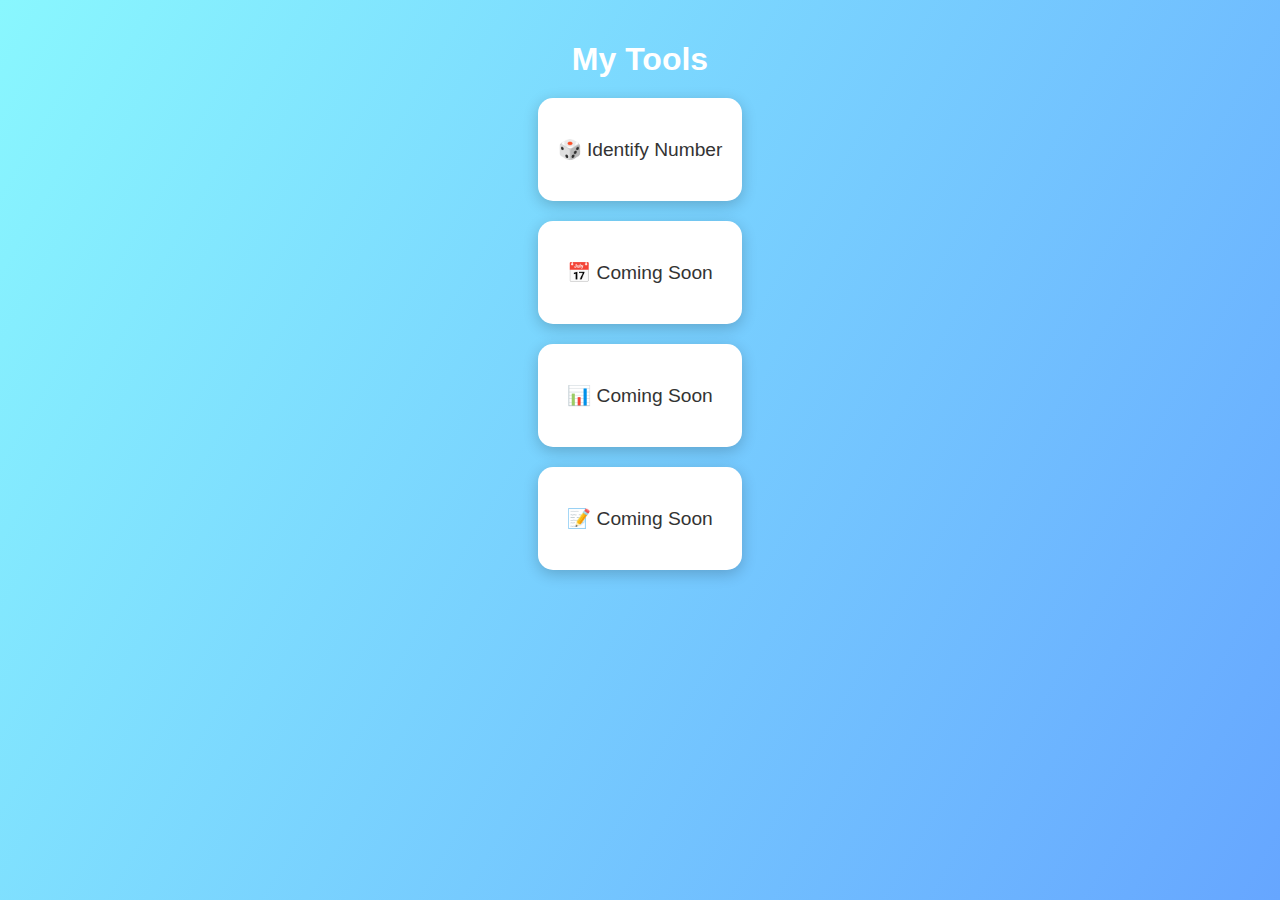
<file: index.html>
<!DOCTYPE html>
<html lang="en">
<head>
    <meta charset="UTF-8">
    <meta name="viewport" content="width=device-width, initial-scale=1.0">
    <title>Toolbox</title>
    <style>
        body {
            margin: 0;
            padding: 20px;
            font-family: Arial, sans-serif;
            background: linear-gradient(120deg, #89f7fe, #66a6ff);
            display: flex;
            flex-direction: column;
            align-items: center;
            height: 100vh;
            width: 100vw;
            box-sizing: border-box;
        }
        h1 {
            color: white;
            margin-bottom: 20px;
            text-align: center;
        }
        .tiles {
            display: grid;
            grid-template-columns: repeat(auto-fit, minmax(200px, 1fr));
            gap: 20px;
            width: fit-content;
        }
        .tile {
            background: white;
            padding: 40px 20px;
            border-radius: 15px;
            text-align: center;
            font-size: 1.2rem;
            box-shadow: 0 4px 15px rgba(0,0,0,0.2);
            cursor: pointer;
            text-decoration: none;
            color: #333;
            transition: transform 0.2s, background 0.3s;
        }
        .tile:hover {
            transform: scale(1.05);
            background: #f4f4f4;
        }
    </style>
</head>
<body>
    <h1>My Tools</h1>

    <div class="tiles">
        <a href="identify_number.html" class="tile">🎲 Identify Number</a>
        <a href="#" class="tile">📅 Coming Soon</a>
        <a href="#" class="tile">📊 Coming Soon</a>
        <a href="#" class="tile">📝 Coming Soon</a>
    </div>
</body>
</html>
</file>
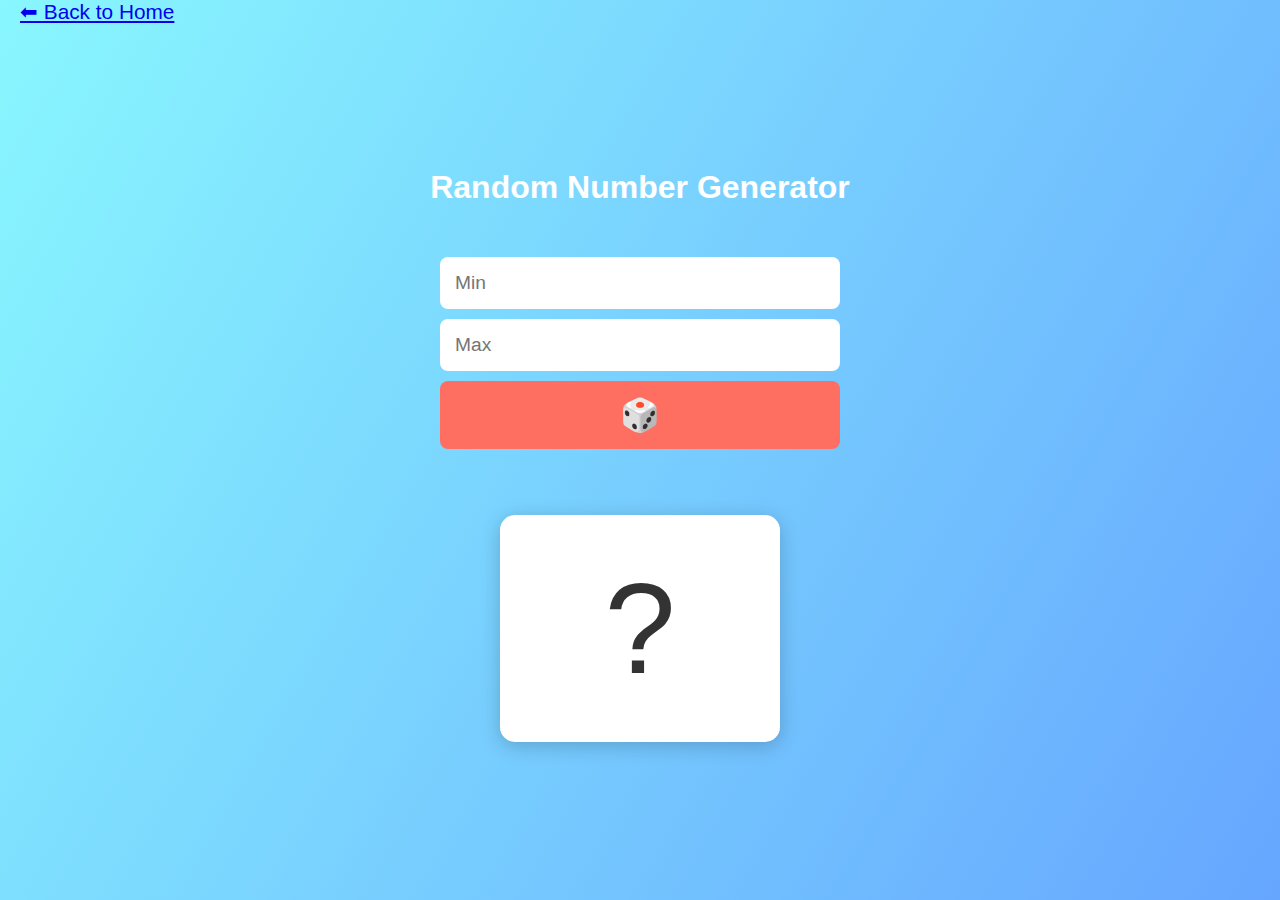
<file: identify_number.html>
<!DOCTYPE html>
<html lang="en">
<head>
    <meta charset="UTF-8">
    <meta name="viewport" content="width=device-width, initial-scale=1.0">
    <title>Identify Number</title>
    <style>
        body {
            font-family: Arial, sans-serif;
            display: flex;
            justify-content: center;
            align-items: center;
            flex-direction: column;
            height: 100vh;
            margin: 0;
            background: linear-gradient(120deg, #89f7fe, #66a6ff);
            padding: 20px;
			box-sizing: border-box;
        }
        h1 {
            font-size: 2rem;
            text-align: center;
            color: #fff;
        }
        .input-container {
            display: flex;
			flex-direction: column;
            gap: 10px;
            margin: 20px 0;
            width: 100%;
            max-width: 400px;
        }
        input {
            flex: 1;
            padding: 15px;
            font-size: 1.2rem;
            border: none;
            border-radius: 8px;
            outline: none;
        }
        button {
            padding: 15px;
            background: #ff6f61;
            color: white;
            border: none;
            border-radius: 8px;
            cursor: pointer;
            font-size: 2rem;
            flex-shrink: 0;
        }
        button:hover {
            background: #ff4b3e;
        }
        .card {
            background: white;
            color: #333;
            font-size: 8rem;
            padding: 40px;
            border-radius: 15px;
            box-shadow: 0 4px 20px rgba(0,0,0,0.2);
            min-width: 200px;
            text-align: center;
            margin-top: 30px;
        }
    </style>
    <link rel="stylesheet" href="./styles.css">
</head>
<body>

    <a href="index.html" class="nav-link">⬅ Back to Home</a>
    <h1>Random Number Generator</h1>
    <div class="input-container">
        <input type="number" id="min" placeholder="Min">
        <input type="number" id="max" placeholder="Max">
        <button onclick="generateRandom()">🎲</button>
    </div>

    <div class="card" id="result">?</div>

    <script>
        function generateRandom() {
            const min = parseInt(document.getElementById('min').value);
            const max = parseInt(document.getElementById('max').value);

            if (isNaN(min) || isNaN(max) || min > max) {
                alert("Please enter valid min and max values.");
                return;
            }

            const randomNum = Math.floor(Math.random() * (max - min + 1)) + min;
            document.getElementById('result').textContent = randomNum;
        }
    </script>

</body>
</html>
</file>
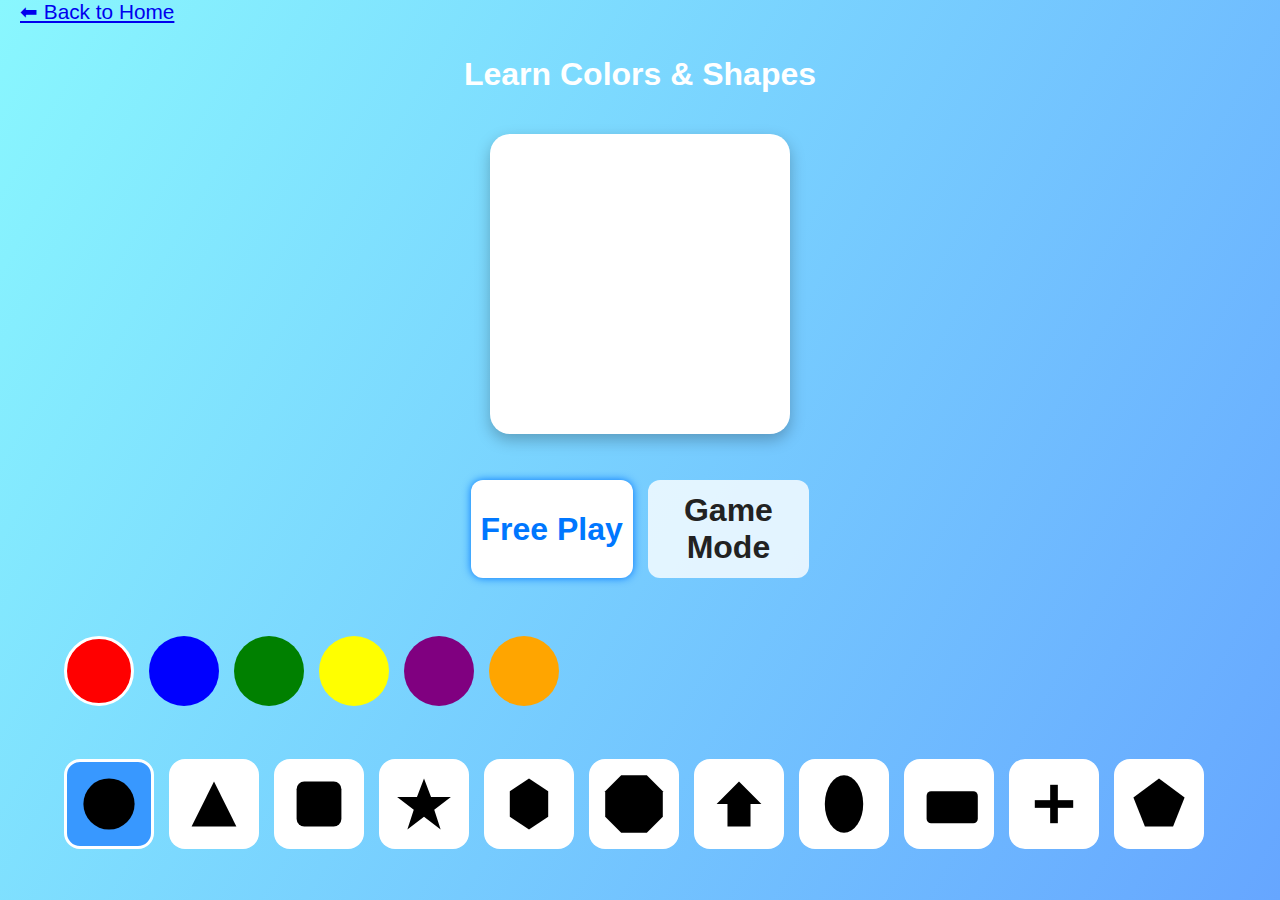
<file: shape_color.html>
<!DOCTYPE html>
<html lang="en">
<head>
<meta charset="UTF-8" />
<meta name="viewport" content="width=device-width, initial-scale=1" />
<title>Learn Colors & Shapes</title>
<style>
  /* Shape display */
  #shape-display {
    margin: 10px 0 15px;
    width: 60vw;
    height: 60vw;
    max-width: 300px;
    max-height: 300px;
    border-radius: 20px;
    background: white;
    box-shadow: 0 6px 15px rgba(0,0,0,0.25);
    display: flex;
    align-items: center;
    justify-content: center;
    user-select: none;
  }

  svg {
    width: 50vw;
    height: 50vw;
    max-width: 250px;
    max-height: 250px;
  }

  /* Controls containers */
  .selector-row {
    display: flex;
    gap: 15px;
    overflow-x: auto;
    padding-bottom: 5px;
    width: 100%;
    max-width: 90vw;
    margin-top: 2rem;
  }
  .selector-row::-webkit-scrollbar {
    height: 6px;
  }
  .selector-row::-webkit-scrollbar-thumb {
    background-color: #666;
    border-radius: 3px;
  }

  /* Color buttons */
  .color-btn {
    flex: 0 0 70px;
    height: 70px;
    border-radius: 50%;
    border: 3px solid transparent;
    cursor: pointer;
    transition: border-color 0.3s;
    user-select: none;
  }
  .color-btn.selected {
    border-color: #fff;
  }

  /* Shapes buttons */
  .shape-btn {
    padding: 10px;
    flex: 0 0 60px;
    border-radius: 16px;
    border: 3px solid transparent;
    cursor: pointer;
    background: #fff;
    display: flex;
    align-items: center;
    justify-content: center;
    transition: border-color 0.3s, background 0.3s;
    user-select: none;
  }
  .shape-btn.selected {
    border-color: #fff;
    background: #3898ff;
  }
  .shape-svg {
    width: 4rem;
    height: 4rem;
    pointer-events: none;
  }

  /* Mode buttons */
  #mode-switch {
    display: flex;
    gap: 15px;
    margin: 15px 0 10px;
  }
  .mode-btn {
    flex: 1;
    padding: 12px 0;
    font-weight: 600;
    font-size: 2rem;
    border: none;
    border-radius: 12px;
    cursor: pointer;
    background: rgba(255 255 255 / 0.8);
    color: #222;
    user-select: none;
    transition: background-color 0.3s;
  }
  .mode-btn.active {
    background: #fff;
    color: #0077ff;
    box-shadow: 0 0 8px #0077ff;
  }

  /* Feedback */
  #feedback {
    display: none;
    font-size: 1.25rem;
    font-weight: 700;
    min-height: 40px;
    color: #fff;
    text-shadow: 1px 1px 4px rgba(0,0,0,0.6);
    user-select: none;
    min-width: 240px;
    text-align: center;
  }

  #question-mark-tile {
    width:100%;
    height:100%;
    display:flex;
    align-items:center;
    justify-content:center;
    font-size:10em;
    max-font-size:80px;
    color:#0077ff;
    cursor:pointer;
    user-select:none;
  }

  /* Responsive fix for scroll */
  @media (hover: hover) {
    .color-btn:hover:not(.selected),
    .shape-btn:hover:not(.selected),
    .mode-btn:hover:not(.active) {
      background: rgba(255, 255, 255, 0.5);
    }
  }
</style>
<link rel="stylesheet" href="./styles.css">
</head>
<body>
<a href="index.html" class="nav-link">⬅ Back to Home</a>
<h1>Learn Colors &amp; Shapes</h1>

<div id="shape-display" aria-live="polite" aria-atomic="true" aria-label="Displayed colored shape">
  <!-- SVG shape inserted here -->
</div>

<div id="mode-switch" role="tablist" aria-label="Switch between Free Play and Game Mode">
  <button class="mode-btn active" id="free-play-btn" role="tab" aria-selected="true" tabindex="0">Free Play</button>
  <button class="mode-btn" id="game-mode-btn" role="tab" aria-selected="false" tabindex="-1">Game Mode</button>
</div>

<div class="selector-row" id="color-selector" aria-label="Choose a color" role="list">
  <!-- Color buttons inserted here -->
</div>

<div class="selector-row" id="shape-selector" aria-label="Choose a shape" role="list">
  <!-- Shape buttons inserted here -->
</div>

<div id="feedback" aria-live="assertive"></div>

<script>
  // Data for colors and shapes
  const colors = [
    { name: 'Red', code: 'red' },
    { name: 'Blue', code: 'blue' },
    { name: 'Green', code: 'green' },
    { name: 'Yellow', code: 'yellow' },
    { name: 'Purple', code: 'purple' },
    { name: 'Orange', code: 'orange' }
  ];

  const shapes = [
    {
      name: 'Circle',
      svg: '<circle cx="50" cy="50" r="40" />'
    },
    {
      name: 'Triangle',
      svg: '<polygon points="50,15 85,85 15,85" />'
    },
    {
      name: 'Square',
      svg: '<rect x="15" y="15" width="70" height="70" rx="12" ry="12" />'
    },
    {
      name: 'Star',
      svg: `<polygon points="50,10 61,39 92,39 66,59 76,90 50,70 24,90 34,59 8,39 39,39" />`
    },
    {
      name: 'Hexagon',
      svg: `<polygon points="50,10 80,30 80,70 50,90 20,70 20,30" />`
    },
    {
        name: 'Octagon',
        svg: `<polygon points="30,5 70,5 95,30 95,70 70,95 30,95 5,70 5,30"/>`
    },
    {
        name: 'Arrow',
        svg: `
        <polygon points="50,15 85,50 68,50 68,85 32,85 32,50 15,50"/>
        `
    },
    {
        name: 'Oval',
        svg: `<ellipse cx="50" cy="50" rx="30" ry="45"/>`
    },
    {
        name: 'Rectangle',
        svg: `<rect x="15" y="30" width="80" height="50" rx="7" ry="7"/>`
    },
    {
        name: 'Cross',
        svg: `
        <rect x="44" y="20" width="12" height="60"/>
        <rect x="20" y="44" width="60" height="12"/>
        `
    },
    {
        name: 'Pentagon',
        svg: `<polygon points="50,10 90,40 72,85 28,85 10,40"/>`
    },
    {
        name: 'Heart',
        svg: `
        <path d="M50 80
            L20 50
            A15 15 0 0 1 50 30
            A15 15 0 0 1 80 50
            Z"/>
        `
    },
    {
        name: 'Ellipse',
        svg: `<ellipse cx="50" cy="50" rx="50" ry="25"/>`
    },
    {
        name: 'Crescent',
        svg: `
        <path d="M70,50 A20,20 0 1,1 30,50
                A15,20 0 1,0 70,50 Z"/>
        `
    }
  ];

  // DOM elements
  const colorSelector = document.getElementById('color-selector');
  const shapeSelector = document.getElementById('shape-selector');
  const shapeDisplay = document.getElementById('shape-display');
  const feedback = document.getElementById('feedback');
  const freePlayBtn = document.getElementById('free-play-btn');
  const gameModeBtn = document.getElementById('game-mode-btn');

  // State
  let selectedColorIndex = 0;
  let selectedShapeIndex = 0;
  let mode = 'free'; // 'free' or 'game'
  let currentChallenge = null; // { colorIndex, shapeIndex }

  // Speech synthesis helper
  function say(text) {
    if (!window.speechSynthesis) return;
    window.speechSynthesis.cancel(); // Stop any ongoing speech
    const utterance = new SpeechSynthesisUtterance(text);
    utterance.lang = 'en-US';
    speechSynthesis.speak(utterance);
  }

  // Create Color Buttons
  function createColorButtons() {
    colors.forEach((color, idx) => {
      const btn = document.createElement('button');
      btn.className = 'color-btn';
      btn.style.backgroundColor = color.code;
      btn.title = color.name;
      btn.setAttribute('role', 'listitem');
      btn.setAttribute('aria-label', color.name + ' color');
      if (idx === selectedColorIndex) btn.classList.add('selected');
      btn.addEventListener('click', () => {
        selectedColorIndex = idx;
        updateSelectionDisplay();
        if (mode === 'game') checkAnswer();
        if (mode === 'free') updateShapeDisplay();
      });
      colorSelector.appendChild(btn);
    });
  }

  // Create Shape Buttons
  function createShapeButtons() {
    shapes.forEach((shape, idx) => {
      const btn = document.createElement('button');
      btn.className = 'shape-btn';
      btn.title = shape.name;
      btn.setAttribute('role', 'listitem');
      btn.setAttribute('aria-label', shape.name);
      if (idx === selectedShapeIndex) btn.classList.add('selected');
      btn.innerHTML = `<svg class="shape-svg" viewBox="0 0 100 100" fill="currentColor" xmlns="http://www.w3.org/2000/svg">${shape.svg}</svg>`;
      btn.addEventListener('click', () => {
        selectedShapeIndex = idx;
        updateSelectionDisplay();
        if (mode === 'game') checkAnswer();
        if (mode === 'free') updateShapeDisplay();
      });
      shapeSelector.appendChild(btn);
    });
  }

  // Update highlighted selected buttons
  function updateSelectionDisplay() {
    // Color buttons
    Array.from(colorSelector.children).forEach((btn, idx) => {
      btn.classList.toggle('selected', idx === selectedColorIndex);
    });
    // Shape buttons
    Array.from(shapeSelector.children).forEach((btn, idx) => {
      btn.classList.toggle('selected', idx === selectedShapeIndex);
    });
  }

  // Render the combined shape in display with selected color & shape
  function updateShapeDisplay() {
    const color = colors[selectedColorIndex].code;
    const shapeName = shapes[selectedShapeIndex].name;
    const colorName = colors[selectedColorIndex].name;

    // Insert SVG with cursor:pointer so user knows it can be tapped
    shapeDisplay.innerHTML = `<svg tabindex="0" role="img" aria-label="${colorName} ${shapeName}" style="cursor:pointer" viewBox="0 0 100 100" xmlns="http://www.w3.org/2000/svg" fill="${color}" stroke="#222" stroke-width="3">${shapes[selectedShapeIndex].svg}</svg>`;

    feedback.textContent = `${colorName} ${shapeName}`;
    say(feedback.textContent);

    // Add click or keyboard handler to replay speech on tap or Enter/Space
    const svgEl = shapeDisplay.querySelector('svg');
    svgEl.addEventListener('click', () => say(feedback.textContent));
    svgEl.addEventListener('keydown', e => {
        if (e.key === 'Enter' || e.key === ' ') {
        e.preventDefault();
        say(feedback.textContent);
        }
    });
    }

  // Setup game mode: pick random challenge and prompt user
  function setupGame() {
    // Random color and shape indices
    currentChallenge = {
        colorIndex: Math.floor(Math.random() * colors.length),
        shapeIndex: Math.floor(Math.random() * shapes.length)
    };
    feedback.textContent = `Make a ${colors[currentChallenge.colorIndex].name} ${shapes[currentChallenge.shapeIndex].name}`;
    say(feedback.textContent);
    // Reset selections
    selectedColorIndex = -1;
    selectedShapeIndex = -1;
    updateSelectionDisplay();
    // Show question mark tile
    showQuestionMark();
  }

  // Check if selected combo matches challenge
  function checkAnswer() {
    if (selectedColorIndex === currentChallenge.colorIndex &&
        selectedShapeIndex === currentChallenge.shapeIndex) {
      feedback.textContent = '✅ Correct! Great job!';
      say('Correct! Great job!');
      updateShapeDisplayAfterCorrect();
      setTimeout(() => {
        setupGame();
      }, 2500);
    } else if (selectedColorIndex !== -1 && selectedShapeIndex !== -1) {
      feedback.textContent = '❌ Try again!';
      say('Try again!');
    }
  }

  // Show shape display in game mode after correct answer
  function updateShapeDisplayAfterCorrect() {
    const color = colors[currentChallenge.colorIndex].code;
    const shapeSvg = shapes[currentChallenge.shapeIndex].svg;
    shapeDisplay.innerHTML = `<svg viewBox="0 0 100 100" xmlns="http://www.w3.org/2000/svg" fill="${color}" stroke="#222" stroke-width="3">${shapeSvg}</svg>`;
  }

  // Mode switching
  function setMode(newMode) {
    mode = newMode;
    if (mode === 'free') {
        freePlayBtn.classList.add('active');
        freePlayBtn.setAttribute('aria-selected', 'true');
        freePlayBtn.tabIndex = 0;
        gameModeBtn.classList.remove('active');
        gameModeBtn.setAttribute('aria-selected', 'false');
        gameModeBtn.tabIndex = -1;
        // Set defaults for free play
        selectedColorIndex = 0;
        selectedShapeIndex = 0;
        updateSelectionDisplay();
        shapeDisplay.innerHTML = ''; // <-- Add this line: clear shape area
        feedback.textContent = '';
    } else {
        gameModeBtn.classList.add('active');
        gameModeBtn.setAttribute('aria-selected', 'true');
        gameModeBtn.tabIndex = 0;
        freePlayBtn.classList.remove('active');
        freePlayBtn.setAttribute('aria-selected', 'false');
        freePlayBtn.tabIndex = -1;
        setupGame();
    }
  }

  function showQuestionMark() {
    shapeDisplay.innerHTML = `
        <div id="question-mark-tile">
        ?
        </div>`;
    // Add click and keyboard handler to repeat speech
    const qm = document.getElementById('question-mark-tile');
    if (qm) {
        qm.addEventListener('click', () => say(feedback.textContent));
        qm.addEventListener('keydown', e => {
        if (e.key === 'Enter' || e.key === ' ') {
            e.preventDefault();
            say(feedback.textContent);
        }
        });
        qm.tabIndex = 0;
        qm.setAttribute('role', 'button');
        qm.setAttribute('aria-label', 'Repeat question');
    }
  }

  // Event listeners for mode buttons
  freePlayBtn.addEventListener('click', () => setMode('free'));
  gameModeBtn.addEventListener('click', () => setMode('game'));

  // Initialization
  createColorButtons();
  createShapeButtons();
  shapeDisplay.innerHTML = '';  // Don't show any shape at first
  setMode('free');
</script>

</body>
</html>
</file>
<file: styles.css>
.nav-link {
    position: absolute;
    top: 0px;
    left: 20px;
    font-size: 1.3rem;
}

body {
    font-family: Arial, sans-serif;
    display: flex;
    gap: 1rem;
    justify-content: center;
    align-items: center;
    flex-direction: column;
    min-height: 100vh;
    overflow-y: auto;
    margin: 0;
    background: linear-gradient(120deg, #89f7fe, #66a6ff);
    padding: 20px;
    box-sizing: border-box;
}

h1 {
    font-size: 2rem;
    font-weight: 700;
    margin: 0 0 15px;
    text-align: center;
    color: #fff;
    user-select: none;
    margin-top: 10px;
}
</file>
